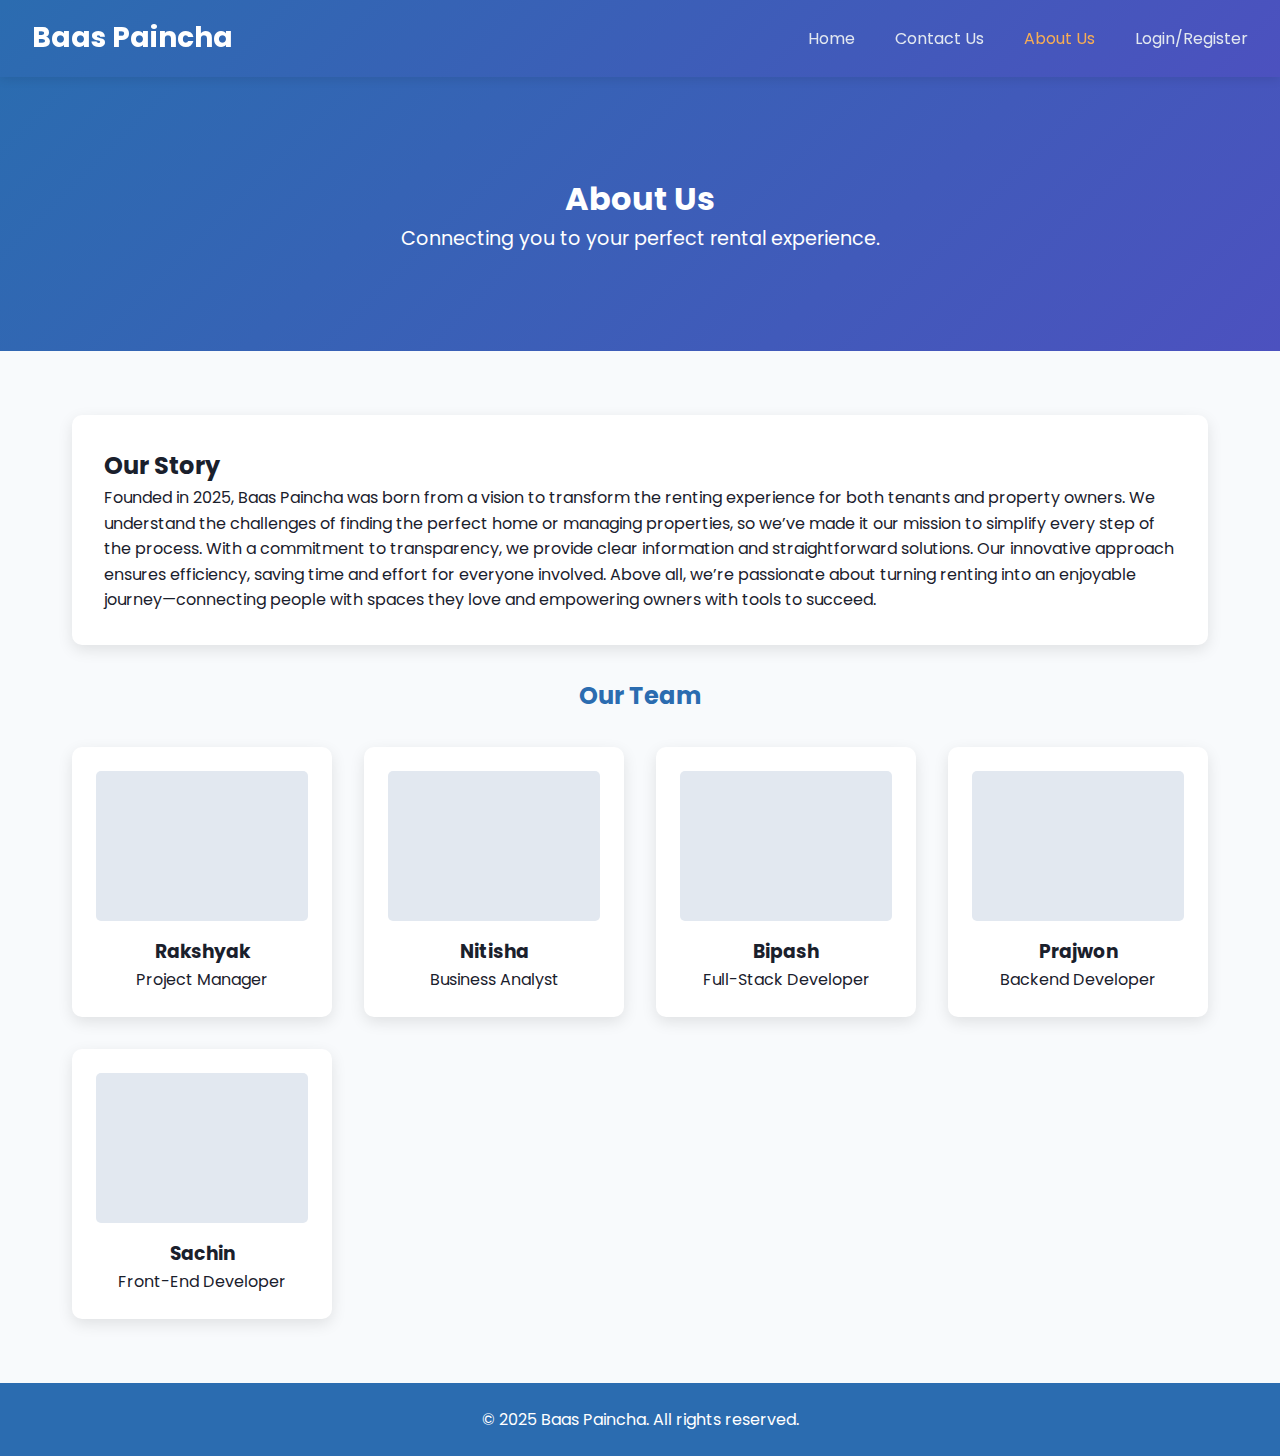
<file: Baas Paincha/aboutUs.html>
<!DOCTYPE html>
<html lang="en">
<head>
    <meta charset="UTF-8">
    <meta name="viewport" content="width=device-width, initial-scale=1.0">
    <title>Baas Paincha - About Us</title>
    <link rel="stylesheet" href="style.css">
    <link href="https://fonts.googleapis.com/css2?family=Poppins:wght@300;400;600&display=swap" rel="stylesheet">
</head>
<body>
    <header>
        <nav class="navbar">
            <div class="logo"><a href="index.html">Baas Paincha</a></div>
            <ul class="nav-links">
                <li><a href="index.html">Home</a></li>
                <li><a href="contactUs.html">Contact Us</a></li>
                <li><a href="aboutUs.html" class="active">About Us</a></li>
                <li><a href="#" id="login-link">Login/Register</a></li>
            </ul>
            <div class="hamburger">☰</div>
        </nav>
    </header>

    <!-- Auth Modal -->
    <div id="auth-modal" class="modal">
        <div class="modal-content">
            <span class="close">×</span>
            <div class="tabs">
                <button class="tab-link active" data-tab="login">Login</button>
                <button class="tab-link" data-tab="register">Register</button>
            </div>
            <div id="login" class="tab-content active">
                <h2>Login</h2>
                <form id="login-form">
                    <input type="text" placeholder="Username" required>
                    <input type="password" placeholder="Password" required>
                    <a href="#" class="forgot-password">Forgot Password?</a>
                    <div class="login-options">
                        <button type="submit" class="btn gradient-btn" data-role="owner">Login as Property Owner</button>
                        <button type="submit" class="btn gradient-btn" data-role="tenant">Login as Tenant</button>
                    </div>
                </form>
                <p>New to Baas Paincha? <a href="#" class="switch-tab" data-tab="register">Register now</a></p>
            </div>
            <div id="register" class="tab-content">
                <h2>Register</h2>
                <form id="register-form">
                    <input type="text" placeholder="Full Name" required>
                    <input type="email" placeholder="Email" required>
                    <input type="password" placeholder="Password" required>
                    <input type="password" placeholder="Confirm Password" required>
                    <select required>
                        <option value="" disabled selected>Select Role...</option>
                        <option value="owner">Property Owner</option>
                        <option value="tenant">Tenant</option>
                    </select>
                    <div class="register-button-container">
                        <button type="submit" class="btn gradient-btn">Create Account</button>
                    </div>
                </form>
                <p>Already have an account? <a href="#" class="switch-tab" data-tab="login">Login</a></p>
            </div>
        </div>
    </div>

    <main>
        <section class="hero">
            <h1>About Us</h1>
            <p>Connecting you to your perfect rental experience.</p>
        </section>

        <section class="about-section">
            <div class="about-content">
                <h2>Our Story</h2>
                <p>Founded in 2025, Baas Paincha was born from a vision to transform the renting experience for both tenants and property owners. We understand the challenges of finding the perfect home or managing properties, so we’ve made it our mission to simplify every step of the process. With a commitment to transparency, we provide clear information and straightforward solutions. Our innovative approach ensures efficiency, saving time and effort for everyone involved. Above all, we’re passionate about turning renting into an enjoyable journey—connecting people with spaces they love and empowering owners with tools to succeed.</p>
            </div>
            <div class="team-section">
                <h2>Our Team</h2>
                <div class="team-container">
                    <div class="team-card">
                        <div class="team-image"></div>
                        <h3>Rakshyak</h3>
                        <p>Project Manager</p>
                    </div>
                    <div class="team-card">
                        <div class="team-image"></div>
                        <h3>Nitisha</h3>
                        <p>Business Analyst</p>
                    </div>
                    <div class="team-card">
                        <div class="team-image"></div>
                        <h3>Bipash</h3>
                        <p>Full-Stack Developer</p>
                    </div>
                    <div class="team-card">
                        <div class="team-image"></div>
                        <h3>Prajwon</h3>
                        <p>Backend Developer</p>
                    </div>
                    <div class="team-card">
                        <div class="team-image"></div>
                        <h3>Sachin</h3>
                        <p>Front-End Developer</p>
                    </div>
                </div>
            </div>
        </section>
    </main>

    <footer>
        <p>© 2025 Baas Paincha. All rights reserved.</p>
    </footer>
    <script src="script.js"></script>
 
</body>
</html>
</file>
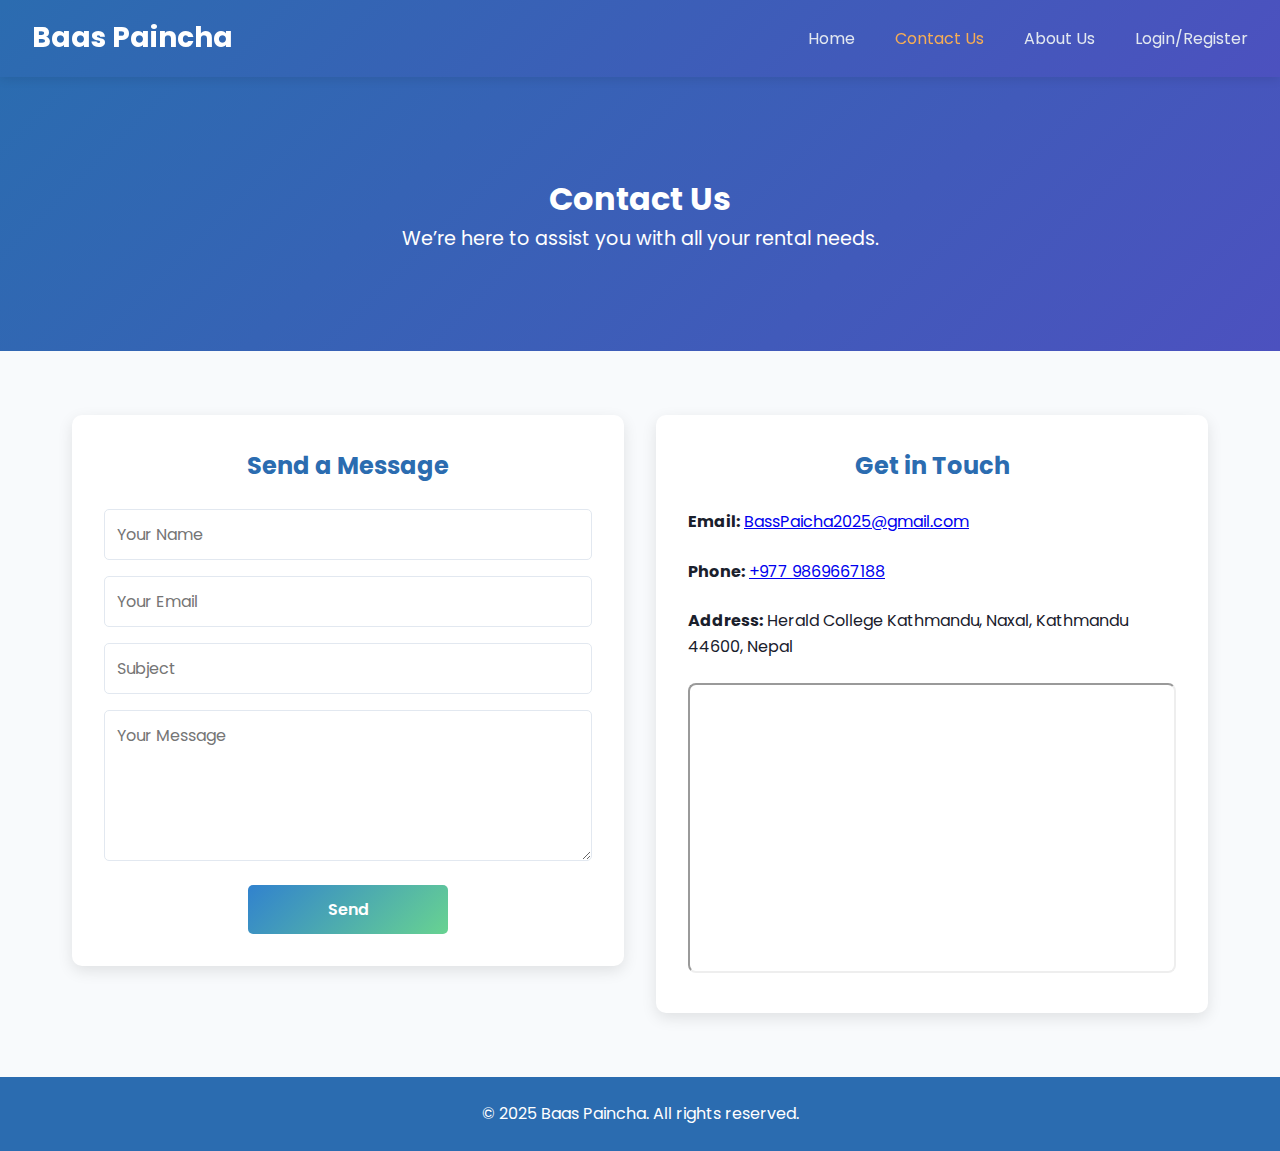
<file: Baas Paincha/contactUs.html>
<!DOCTYPE html>
<html lang="en">
<head>
    <meta charset="UTF-8">
    <meta name="viewport" content="width=device-width, initial-scale=1.0">
    <title>Baas Paincha - Contact Us</title>
    <link rel="stylesheet" href="style.css">
    <link href="https://fonts.googleapis.com/css2?family=Poppins:wght@300;400;600&display=swap" rel="stylesheet">
</head>
<body>
    <header>
        <nav class="navbar">
            <div class="logo"><a href="index.html">Baas Paincha</a></div>
            <ul class="nav-links">
                <li><a href="index.html">Home</a></li>
                <li><a href="contactUs.html" class="active">Contact Us</a></li>
                <li><a href="aboutUs.html" >About Us</a></li>
                <li><a href="#" id="login-link">Login/Register</a></li>
            </ul>
            <div class="hamburger">☰</div>
        </nav>
    </header>

    <!-- Auth Modal -->
    <div id="auth-modal" class="modal">
        <div class="modal-content">
            <span class="close">×</span>
            <div class="tabs">
                <button class="tab-link active" data-tab="login">Login</button>
                <button class="tab-link" data-tab="register">Register</button>
            </div>
            <div id="login" class="tab-content active">
                <h2>Login</h2>
                <form id="login-form">
                    <input type="text" placeholder="Username" required>
                    <input type="password" placeholder="Password" required>
                    <a href="#" class="forgot-password">Forgot Password?</a>
                    <div class="login-options">
                        <button type="submit" class="btn gradient-btn" data-role="owner">Login as Property Owner</button>
                        <button type="submit" class="btn gradient-btn" data-role="tenant">Login as Tenant</button>
                    </div>
                </form>
                <p>New to Baas Paincha? <a href="#" class="switch-tab" data-tab="register">Register now</a></p>
            </div>
            <div id="register" class="tab-content">
                <h2>Register</h2>
                <form id="register-form">
                    <input type="text" placeholder="Full Name" required>
                    <input type="email" placeholder="Email" required>
                    <input type="password" placeholder="Password" required>
                    <input type="password" placeholder="Confirm Password" required>
                    <select required>
                        <option value="" disabled selected>Select Role...</option>
                        <option value="owner">Property Owner</option>
                        <option value="tenant">Tenant</option>
                    </select>
                    <div class="register-button-container">
                        <button type="submit" class="btn gradient-btn">Create Account</button>
                    </div>
                </form>
                <p>Already have an account? <a href="#" class="switch-tab" data-tab="login">Login</a></p>
            </div>
        </div>
    </div>

    <main>
        <section class="hero">
            <h1>Contact Us</h1>
            <p>We’re here to assist you with all your rental needs.</p>
        </section>

        <section class="contact-section">
            <div class="contact-container">
                <div class="contact-form">
                    <h2>Send a Message</h2>
                    <form id="contact-form">
                        <input type="text" placeholder="Your Name" required>
                        <input type="email" placeholder="Your Email" required>
                        <input type="text" placeholder="Subject" required>
                        <textarea placeholder="Your Message" rows="5" required></textarea>
                        <button type="submit" class="btn gradient-btn">Send</button>
                    </form>
                </div>
                <div class="contact-info">
                    <h2>Get in Touch</h2>
                    <div class="info-item">
                        <strong>Email:</strong> <a href="mailto:BassPaicha2025@gmail.com">BassPaicha2025@gmail.com</a>
                    </div>
                    <div class="info-item">
                        <strong>Phone:</strong> <a href="tel:+9779869667188">+977 9869667188</a>
                    </div>
                    <div class="info-item">
                        <strong>Address:</strong> Herald College Kathmandu, Naxal, Kathmandu 44600, Nepal
                    </div>
                    <div class="map">
                        <iframe src="https://www.google.com/maps/embed?pb=!1m18!1m12!1m3!1d3532.315553198536!2d85.32561431504077!3d27.707492982791897!2m3!1f0!2f0!3f0!3m2!1i1024!2i768!4f13.1!3m3!1m2!1s0x39eb190a4338f2e5%3A0x4e6b6a47e5e8f4f!2sHerald%20College%20Kathmandu!5e0!3m2!1sen!2snp!4v1698765432100!5m2!1sen!2snp" allowfullscreen="" loading="lazy"></iframe>
                    </div>
                </div>
            </div>
        </section>
    </main>

    <footer>
        <p>© 2025 Baas Paincha. All rights reserved.</p>
    </footer>
    <script src="script.js"></script>
  
</body>
</html>
</file>
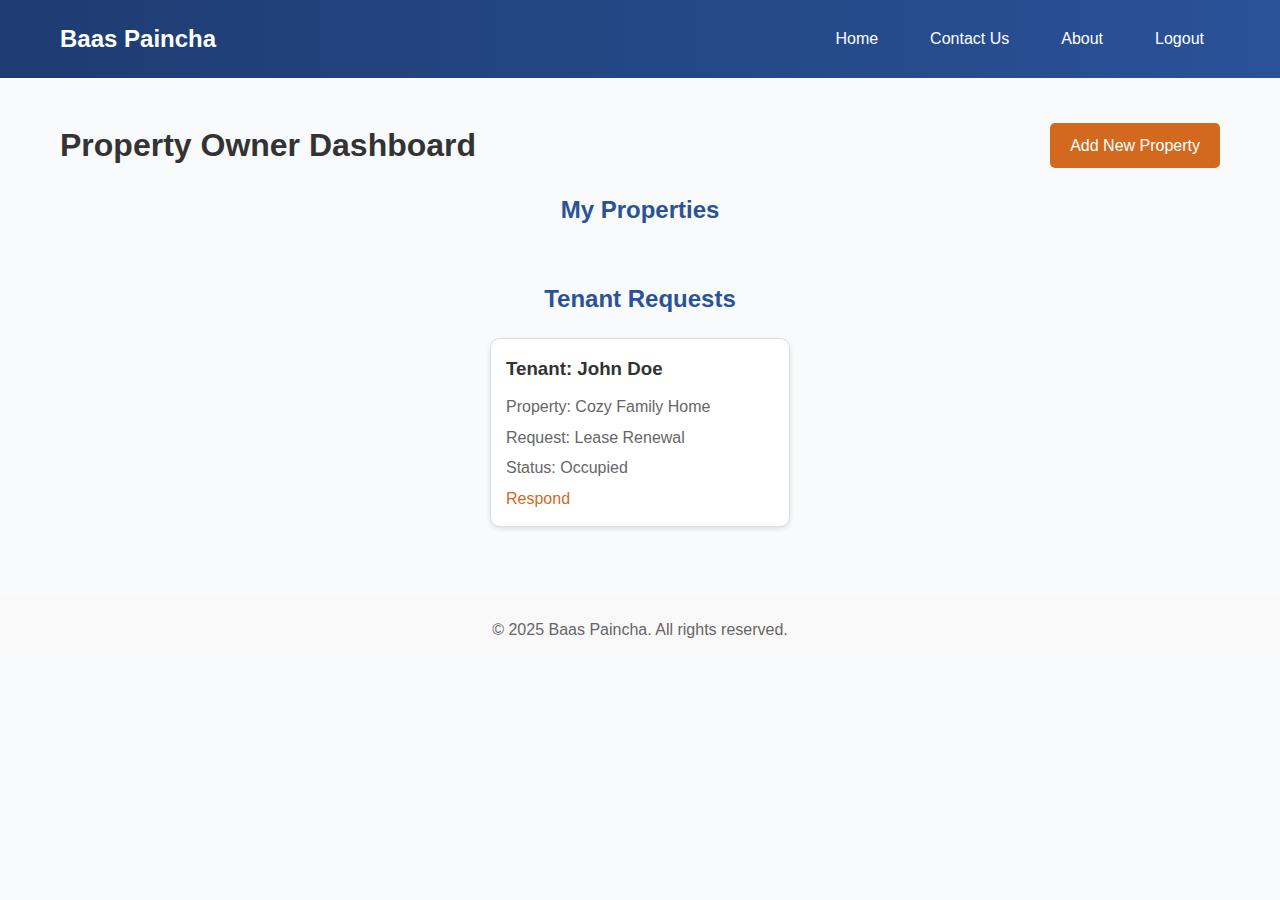
<file: Baas Paincha/property-owner-dashboard.html>
<!DOCTYPE html>
<html lang="en">
<head>
  <meta charset="UTF-8" />
  <meta name="viewport" content="width=device-width, initial-scale=1.0"/>
  <title>Property Owner Dashboard - Baas Paincha</title>
  <link rel="stylesheet" href="style.css" />
  <style>
    header {
      background: linear-gradient(to right, #1e3c72, #2a5298);
      padding: 20px 0;
      position: fixed;
      top: 0;
      left: 0;
      width: 100%;
      z-index: 1000;
    }
    nav {
      display: flex;
      justify-content: space-between;
      align-items: center;
      max-width: 1200px;
      margin: 0 auto;
      padding: 0 20px;
    }
    .logo {
      color: #fff;
      font-size: 24px;
      font-weight: bold;
    }
    .nav-links {
      list-style: none;
      display: flex;
      gap: 20px;
      margin: 0;
      padding: 0;
    }
    .nav-links li a {
      color: #fff;
      text-decoration: none;
      font-size: 16px;
      padding: 8px 16px;
      transition: background-color 0.3s;
    }
    .nav-links li a:hover {
      background-color: #d2691e;
      border-radius: 5px;
    }
    main {
      padding-top: 100px;
    }
    .dashboard-container {
      max-width: 1200px;
      margin: 0 auto;
      padding: 20px;
    }
    .dashboard-header {
      display: flex;
      justify-content: space-between;
      align-items: center;
      margin-bottom: 20px;
    }
    .dashboard-header h1 {
      margin: 0;
      color: #333;
    }
    .dashboard-header a {
      color: #fff;
      background-color: #d2691e;
      padding: 10px 20px;
      text-decoration: none;
      border-radius: 5px;
      transition: background-color 0.3s;
    }
    .dashboard-header a:hover {
      background-color: #b3591a;
    }
    .dashboard-section {
      margin-bottom: 30px;
    }
    .dashboard-section h2 {
      margin-bottom: 20px;
      color: #2a5298;
      text-align: center;
    }
    .property-list, .tenant-requests {
      display: flex;
      flex-wrap: wrap;
      gap: 20px;
      justify-content: center;
    }
    .house-card {
      background-color: #fff;
      border: 1px solid #ddd;
      border-radius: 10px;
      box-shadow: 0 2px 5px rgba(0, 0, 0, 0.1);
      width: 300px;
      overflow: hidden;
    }
    .house-card img {
      width: 100%;
      height: 150px;
      object-fit: cover;
    }
    .house-info {
      padding: 15px;
    }
    .house-info h3 {
      margin: 0 0 10px;
      color: #333;
      font-size: 18px;
    }
    .house-info p {
      margin: 5px 0;
      color: #666;
    }
    .house-info .view-btn {
      display: inline-block;
      color: #fff;
      background-color: #2a5298;
      padding: 8px 16px;
      text-decoration: none;
      border-radius: 5px;
      margin-top: 10px;
      transition: background-color 0.3s;
    }
    .house-info .view-btn:hover {
      background-color: #1e3c72;
    }
    .request-card {
      background-color: #fff;
      border: 1px solid #ddd;
      border-radius: 10px;
      box-shadow: 0 2px 5px rgba(0, 0, 0, 0.1);
      padding: 15px;
      width: 300px;
    }
    .request-card h3 {
      margin: 0 0 10px;
      color: #333;
    }
    .request-card p {
      margin: 5px 0;
      color: #666;
    }
    .request-card a {
      color: #d2691e;
      text-decoration: none;
      transition: color 0.3s;
    }
    .request-card a:hover {
      color: #b3591a;
    }
    footer {
      text-align: center;
      padding: 20px;
      background-color: #f9f9f9;
      color: #666;
      margin-top: 20px;
    }

    /* Add Property Form */
    #add-property-form {
      display: none;
      background-color: #fff;
      padding: 20px;
      border-radius: 10px;
      box-shadow: 0 2px 8px rgba(0,0,0,0.1);
      margin-bottom: 30px;
    }
    #add-property-form input,
    #add-property-form textarea {
      width: 100%;
      padding: 10px;
      margin-top: 10px;
      margin-bottom: 15px;
      border: 1px solid #ccc;
      border-radius: 5px;
    }
    #add-property-form button {
      background-color: #d2691e;
      color: white;
      padding: 10px 20px;
      border: none;
      border-radius: 5px;
      cursor: pointer;
    }
    #add-property-form button:hover {
      background-color: #b3591a;
    }

    /* Delete Button Style */
    .delete-btn {
      background-color: #ff6347;
      color: white;
      border: none;
      padding: 8px 16px;
      margin-top: 10px;
      border-radius: 5px;
      cursor: pointer;
      transition: background-color 0.3s;
    }

    .delete-btn:hover {
      background-color: #e55347;
    }
  </style>
</head>
<body>
  <header>
    <nav>
      <div class="logo">Baas Paincha</div>
      <ul class="nav-links">
        <li><a href="index.html">Home</a></li>
        <li><a href="contactUs.html">Contact Us</a></li>
        <li><a href="About.html">About</a></li>
        <li><a href="index.html">Logout</a></li>
      </ul>
    </nav>
  </header>

  <main>
    <div class="dashboard-container">
      <div class="dashboard-header">
        <h1>Property Owner Dashboard</h1>
        <a href="#" onclick="toggleAddForm()">Add New Property</a>
      </div>

      <div id="add-property-form">
        <h2>Add New Property</h2>
        <form onsubmit="addProperty(event)">
          <input type="text" id="title" placeholder="Property Title" required />
          <input type="text" id="location" placeholder="Location" required />
          <input type="number" id="rent" placeholder="Rent (Rs.)" required />
          <input type="url" id="image" placeholder="Image URL" required />
          <textarea id="description" rows="3" placeholder="Description" required></textarea>
          <button type="submit">Add Property</button>
        </form>
      </div>

      <div class="dashboard-section">
        <h2>My Properties</h2>
        <div class="property-list" id="property-list">
          <!-- Properties will appear here -->
        </div>
      </div>

      <div class="dashboard-section">
        <h2>Tenant Requests</h2>
        <div class="tenant-requests">
          <div class="request-card">
            <h3>Tenant: John Doe</h3>
            <p>Property: Cozy Family Home</p>
            <p>Request: Lease Renewal</p>
            <p>Status: Occupied</p>
            <a href="#">Respond</a>
          </div>
        </div>
      </div>
    </div>
  </main>

  <footer>
    <p>© 2025 Baas Paincha. All rights reserved.</p>
  </footer>

  <script>
    function toggleAddForm() {
      const form = document.getElementById('add-property-form');
      form.style.display = form.style.display === 'block' ? 'none' : 'block';
    }

    function addProperty(event) {
      event.preventDefault();
      const title = document.getElementById('title').value;
      const location = document.getElementById('location').value;
      const rent = document.getElementById('rent').value;
      const image = document.getElementById('image').value;
      const description = document.getElementById('description').value;

      const card = document.createElement('div');
      card.className = 'house-card';
      card.innerHTML = `
        <img src="${image}" alt="${title}">
        <div class="house-info">
          <h3>${title}</h3>
          <p>Location: ${location}</p>
          <p>Rs. ${rent}/month</p>
          <p>${description}</p>
          <a href="#" class="view-btn">View Details</a>
          <button class="delete-btn" onclick="deleteProperty(this)">Delete</button>
        </div>
      `;
      document.getElementById('property-list').appendChild(card);
      document.getElementById('add-property-form').reset();
      toggleAddForm();
    }

    function deleteProperty(button) {
      const propertyCard = button.closest('.house-card');
      propertyCard.remove();
    }
  </script>
</body>
</html>
</file>
<file: Baas Paincha/style.css>
* {
    margin: 0;
    padding: 0;
    box-sizing: border-box;
    font-family: 'Poppins', sans-serif;
}

body {
    background-color: #f8fafc;
    color: #1a202c;
    line-height: 1.6;
}

/* Navbar */
.navbar {
    background: linear-gradient(135deg, #2b6cb0, #4c51bf);
    padding: 1rem 2rem;
    display: flex;
    justify-content: space-between;
    align-items: center;
    position: sticky;
    top: 0;
    z-index: 100;
    box-shadow: 0 2px 10px rgba(0, 0, 0, 0.1);
}

.logo a {
    color: #fff;
    font-size: 1.75rem;
    font-weight: 700;
    text-decoration: none;
}

.nav-links {
    list-style: none;
    display: flex;
    gap: 2.5rem;
}

.nav-links a {
    color: #e2e8f0;
    text-decoration: none;
    font-weight: 400;
    transition: color 0.3s ease;
}

.nav-links a:hover, .nav-links a.active {
    color: #f6ad55;
}

.hamburger {
    display: none;
    font-size: 1.75rem;
    color: #fff;
    cursor: pointer;
    transition: transform 0.3s ease;
}

.hamburger:hover {
    transform: scale(1.1);
}

/* Modal (Adjusted for Register Page) */
.modal {
    display: none;
    position: fixed;
    top: 0;
    left: 0;
    width: 100%;
    height: 100%;
    background: rgba(0, 0, 0, 0.6);
    z-index: 200;
}

.modal-content {
    background: #fff;
    margin: 10% auto;
    padding: 1.5rem;
    width: 90%;
    max-width: 450px;
    border-radius: 10px;
    box-shadow: 0 10px 30px rgba(0, 0, 0, 0.2);
    overflow: hidden;
}

.close {
    float: right;
    font-size: 1.5rem;
    color: #666;
    cursor: pointer;
}

.close:hover {
    color: #e53e3e;
}

.tabs {
    display: flex;
    border-bottom: 1px solid #e2e8f0;
    margin-bottom: 1rem;
}

.tab-link {
    flex: 1;
    padding: 0.5rem;
    text-align: center;
    border: none;
    background: none;
    cursor: pointer;
    font-weight: 600;
    color: #4a5568;
}

.tab-link.active {
    color: #2b6cb0;
    border-bottom: 2px solid #f6ad55;
}

.tab-content {
    display: none;
}

.tab-content.active {
    display: block;
}

.tab-content h2 {
    font-size: 1.25rem;
    margin-bottom: 0.75rem;
    text-align: center;
    color: #2b6cb0;
}

.tab-content input, .tab-content select, .tab-content textarea {
    width: 100%;
    padding: 0.5rem;
    margin-bottom: 0.75rem;
    border: 1px solid #e2e8f0;
    border-radius: 5px;
    font-size: 0.9rem;
}

.forgot-password {
    display: block;
    text-align: right;
    color: #2b6cb0;
    text-decoration: none;
    margin-bottom: 0.75rem;
}

.tab-content p {
    text-align: center;
    color: #718096;
    margin-top: 0.75rem;
    font-size: 0.9rem;
}

.switch-tab {
    color: #f6ad55;
    text-decoration: none;
    font-weight: 600;
}

/* Buttons */
.btn {
    display: inline-block;
    padding: 0.75rem 1.5rem;
    border-radius: 5px;
    text-decoration: none;
    font-weight: 600;
    transition: all 0.3s;
}

.gradient-btn {
    background: linear-gradient(135deg, #3182ce, #68d391);
    color: #fff;
    border: none;
    cursor: pointer;
}

.gradient-btn:hover {
    transform: translateY(-2px);
    box-shadow: 0 5px 15px rgba(0, 0, 0, 0.2);
}

.cta-btn {
    background: #fff;
    color: #2b6cb0;
    border: 2px solid #f6ad55;
    margin-top: 1.5rem; /* Added small space above "Browse Properties" button */
}

.cta-btn:hover {
    background: #f6ad55;
    color: #fff;
}

.view-btn {
    background: #2b6cb0;
    color: #fff;
}

.view-btn:hover {
    background: #f6ad55;
}

/* Login Options */
.login-options {
    display: flex;
    gap: 1rem;
    justify-content: center;
    margin: 1rem 0;
}

.login-options .btn {
    flex: 1;
    max-width: 160px;
}

/* Register Button Container */
.register-button-container {
    display: flex;
    justify-content: center;
    margin: 1rem 0;
}

/* Hero */
.hero {
    text-align: center;
    padding: 6rem 2rem;
    background: linear-gradient(135deg, #2b6cb0, #4c51bf);
    color: #fff;
}

.hero h2 {
    font-size: 2.5rem;
    margin-bottom: 1rem;
}

.hero p {
    font-size: 1.2rem;
}

/* Features */
.features {
    display: grid;
    grid-template-columns: repeat(auto-fit, minmax(250px, 1fr));
    gap: 2rem;
    padding: 4rem 2rem;
    max-width: 1200px;
    margin: 0 auto;
}

.feature-card {
    background: #fff;
    padding: 2rem;
    border-radius: 10px;
    text-align: center;
    box-shadow: 0 5px 15px rgba(0, 0, 0, 0.1);
    transition: transform 0.3s;
}

.feature-card:hover {
    transform: translateY(-5px);
}

/* Listings */
.house-listings {
    padding: 4rem 2rem;
    max-width: 1200px;
    margin: 0 auto;
}

.house-listings h2 {
    text-align: center;
    margin-bottom: 2rem;
    font-size: 2rem;
    color: #2b6cb0;
}

.listings-container {
    display: grid;
    grid-template-columns: repeat(auto-fit, minmax(300px, 1fr));
    gap: 2rem;
}

.house-card {
    background: #fff;
    border-radius: 10px;
    overflow: hidden;
    box-shadow: 0 5px 15px rgba(0, 0, 0, 0.1);
    transition: transform 0.3s;
}

.house-card:hover {
    transform: translateY(-5px);
}

.house-card img {
    width: 100%;
    height: 200px;
    object-fit: cover;
}

.house-info {
    padding: 1rem;
    text-align: center;
}

/* Contact Section */
.contact-section {
    padding: 4rem 2rem;
    max-width: 1200px;
    margin: 0 auto;
}

.contact-container {
    display: grid;
    grid-template-columns: 1fr 1fr;
    gap: 2rem;
    align-items: start;
}

.contact-form, .contact-info {
    background: #fff;
    padding: 2rem;
    border-radius: 10px;
    box-shadow: 0 5px 15px rgba(0, 0, 0, 0.1);
}

.contact-form h2, .contact-info h2 {
    margin-bottom: 1.5rem;
    text-align: center;
    font-size: 1.5rem;
    color: #2b6cb0;
}

.contact-form input, .contact-form textarea {
    width: 100%;
    padding: 0.75rem;
    margin-bottom: 1rem;
    border: 1px solid #e2e8f0;
    border-radius: 5px;
    font-size: 1rem;
}

.contact-form button {
    width: 100%;
    max-width: 200px;
    margin: 0 auto;
    display: block;
    font-size: 1rem; /* Increased from default to match button size */
}

/* Contact Info (Adjusted Map Size) */
.contact-info .info-item {
    margin-bottom: 1.5rem;
}

.contact-info .map iframe {
    width: 100%;
    height: 290px;
    border-radius: 8px;
}

/* About Section */
.about-section {
    padding: 4rem 2rem;
    max-width: 1200px;
    margin: 0 auto;
}

.about-content {
    background: #fff;
    padding: 2rem;
    border-radius: 10px;
    box-shadow: 0 5px 15px rgba(0, 0, 0, 0.1);
    margin-bottom: 2rem;
}

.team-section h2 {
    text-align: center;
    margin-bottom: 2rem;
    color: #2b6cb0;
}

.team-container {
    display: grid;
    grid-template-columns: repeat(auto-fit, minmax(250px, 1fr));
    gap: 2rem;
}

.team-card {
    background: #fff;
    padding: 1.5rem;
    border-radius: 10px;
    text-align: center;
    box-shadow: 0 5px 15px rgba(0, 0, 0, 0.1);
    transition: transform 0.3s;
}

.team-card:hover {
    transform: translateY(-5px);
}

.team-image {
    width: 100%;
    height: 150px;
    background: #e2e8f0;
    border-radius: 5px;
    margin-bottom: 1rem;
}

/* Footer */
footer {
    background: #2b6cb0;
    color: #fff;
    text-align: center;
    padding: 1.5rem;
}

/* Responsive */
@media (max-width: 768px) {
    .hamburger { display: block; }
    .nav-links {
        display: none;
        position: absolute;
        top: 100%;
        left: 0;
        width: 100%;
        background: #2b6cb0;
        flex-direction: column;
        padding: 1rem;
    }
    .nav-links.active { display: flex; }
    .features, .listings-container, .contact-container, .team-container {
        grid-template-columns: 1fr;
    }
    .hero { padding: 4rem 1rem; }
    .hero h2 { font-size: 2rem; }
    .login-options {
        flex-direction: column;
        gap: 1rem;
    }
    .login-options .btn {
        max-width: 100%;
    }
    .register-button-container {
        margin: 1rem 0;
    }
}
</file>
